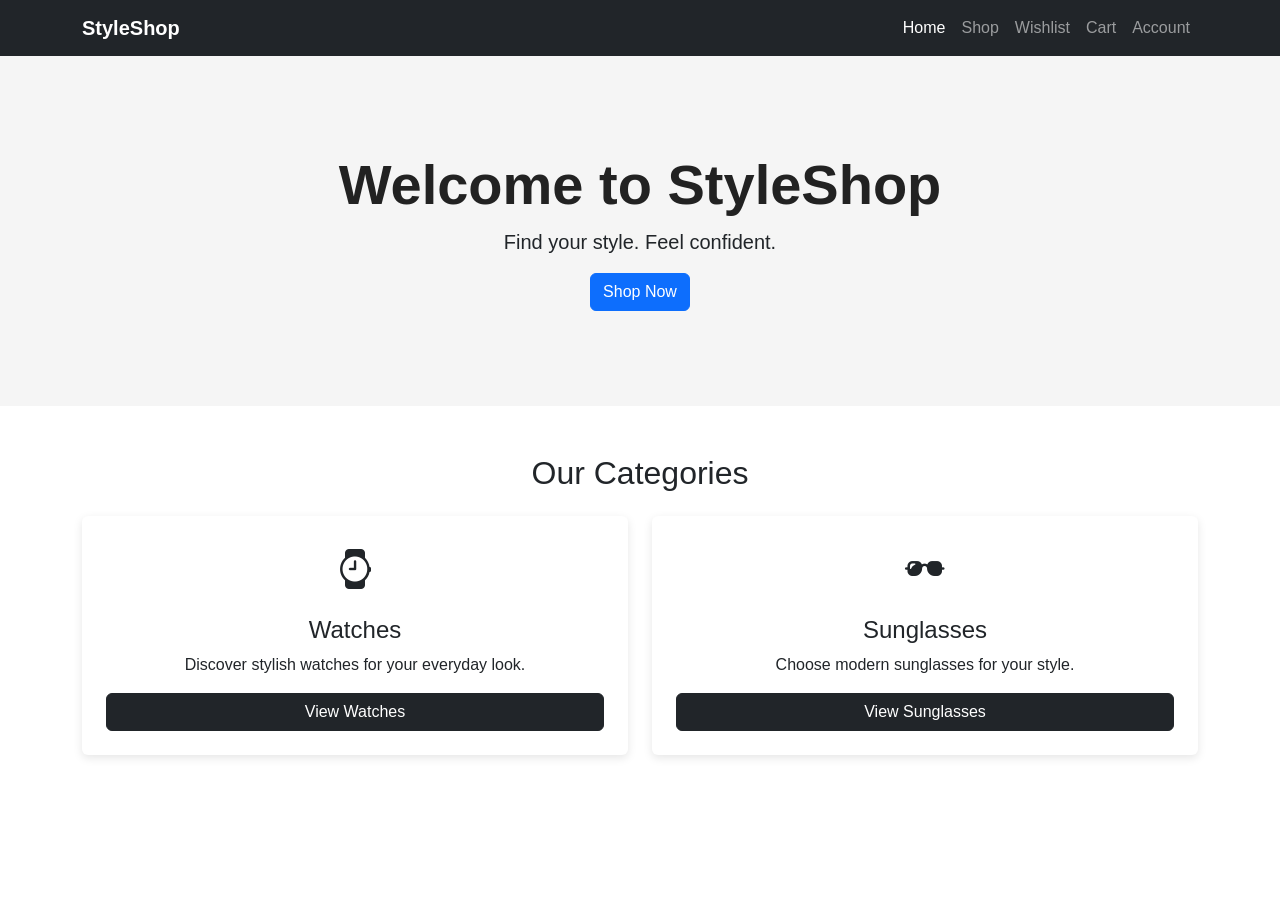
<file: index.html>
<!DOCTYPE html>
<html lang="en">

<head>
    <meta charset="UTF-8">
    <meta name="viewport" content="width=device-width, initial-scale=1.0">

    <title>StyleShop - Home</title>

    <link
        href="https://cdn.jsdelivr.net/npm/bootstrap@5.3.8/dist/css/bootstrap.min.css"
        rel="stylesheet">

    <link
        rel="stylesheet"
        href="https://cdn.jsdelivr.net/npm/bootstrap-icons@1.11.3/font/bootstrap-icons.min.css">

   <link rel="stylesheet" href="style.css">
</head>

<body>

<!-- Navbar -->
<nav class="navbar navbar-expand-lg bg-dark navbar-dark">
    <div class="container">

        <a class="navbar-brand fw-bold" href="index.html">
            StyleShop
        </a>

        <button class="navbar-toggler"
                type="button"
                data-bs-toggle="collapse"
                data-bs-target="#navbarNav">
            <span class="navbar-toggler-icon"></span>
        </button>

        <div class="collapse navbar-collapse" id="navbarNav">

            <ul class="navbar-nav ms-auto">

                <li class="nav-item">
                    <a class="nav-link active" href="index.html">Home</a>
                </li>

                <li class="nav-item">
                    <a class="nav-link" href="shop.html">Shop</a>
                </li>

                <li class="nav-item">
                    <a class="nav-link" href="#">Wishlist</a>
                </li>

                <li class="nav-item">
                    <a class="nav-link" href="#">Cart</a>
                </li>

                <li class="nav-item">
                    <a class="nav-link" href="#">Account</a>
                </li>

            </ul>

        </div>
    </div>
</nav>


<!-- Hero -->
<section class="hero py-5">
    <div class="container text-center">

        <h1 class="display-4 fw-bold">
            Welcome to StyleShop
        </h1>

        <p class="lead">
            Find your style. Feel confident.
        </p>

        <a href="shop.html" class="btn btn-primary">
            Shop Now
        </a>

    </div>
</section>


<!-- Categories -->
<section class="py-5">

    <div class="container">

        <h2 class="text-center mb-4">
            Our Categories
        </h2>

        <div class="row g-4">

            <div class="col-md-6">
                <div class="card text-center p-4">
                    <i class="bi bi-watch fs-1"></i>

                    <h4 class="mt-3">Watches</h4>

                    <p>
                        Discover stylish watches for your everyday look.
                    </p>

                    <a href="shop.html" class="btn btn-dark">
                        View Watches
                    </a>
                </div>
            </div>


            <div class="col-md-6">
                <div class="card text-center p-4">

                    <i class="bi bi-sunglasses fs-1"></i>

                    <h4 class="mt-3">Sunglasses</h4>

                    <p>
                        Choose modern sunglasses for your style.
                    </p>

                    <a href="shop.html" class="btn btn-dark">
                        View Sunglasses
                    </a>

                </div>
            </div>

        </div>

    </div>

</section>


<script
    src="https://cdn.jsdelivr.net/npm/bootstrap@5.3.8/dist/js/bootstrap.bundle.min.js">
</script>

</body>
</html>
</file>
<file: style.css>
body {
    font-family: Arial, sans-serif;
}

.hero {
    background: #f5f5f5;
    min-height: 350px;

    display: flex;
    align-items: center;
}

.hero h1 {
    color: #222;
}

.card {
    border: none;
    box-shadow: 0 3px 10px rgba(0, 0, 0, 0.1);
}

.card:hover {
    transform: translateY(-5px);
    transition: 0.3s;
}
</file>
